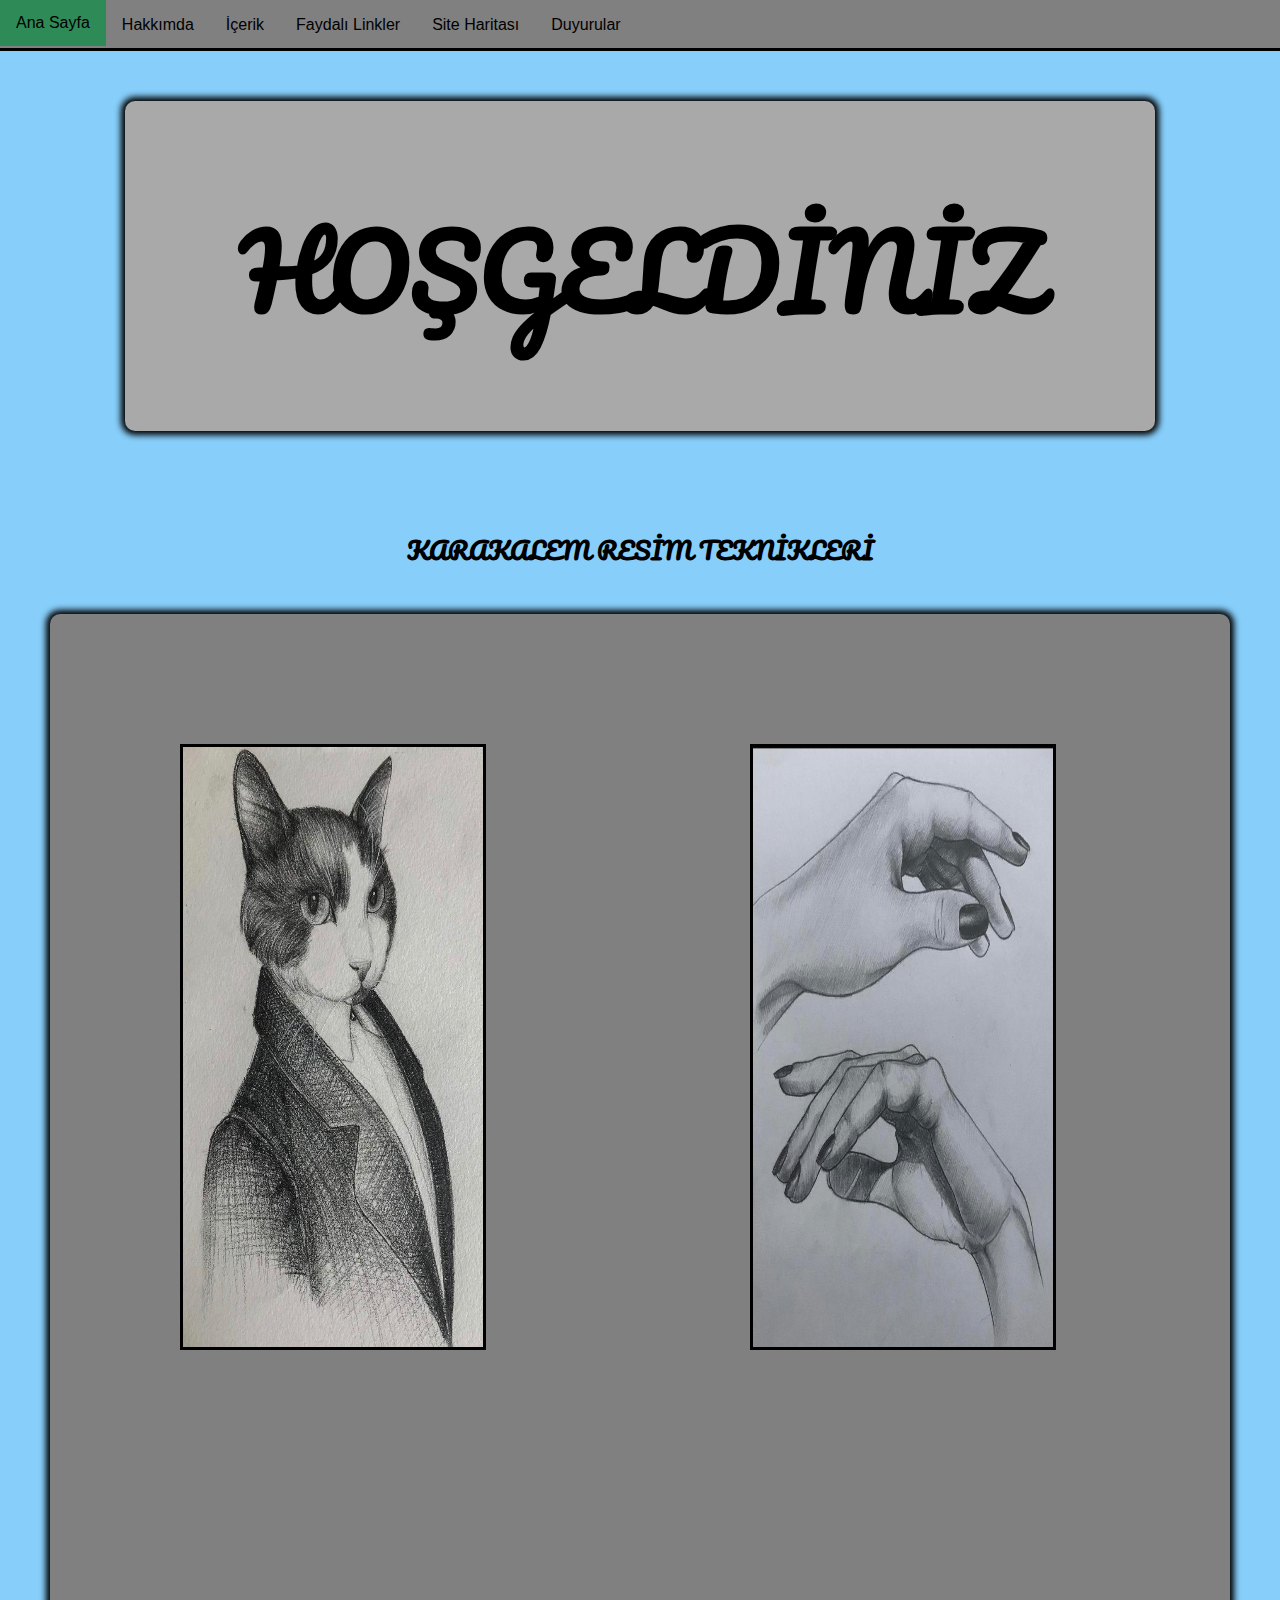
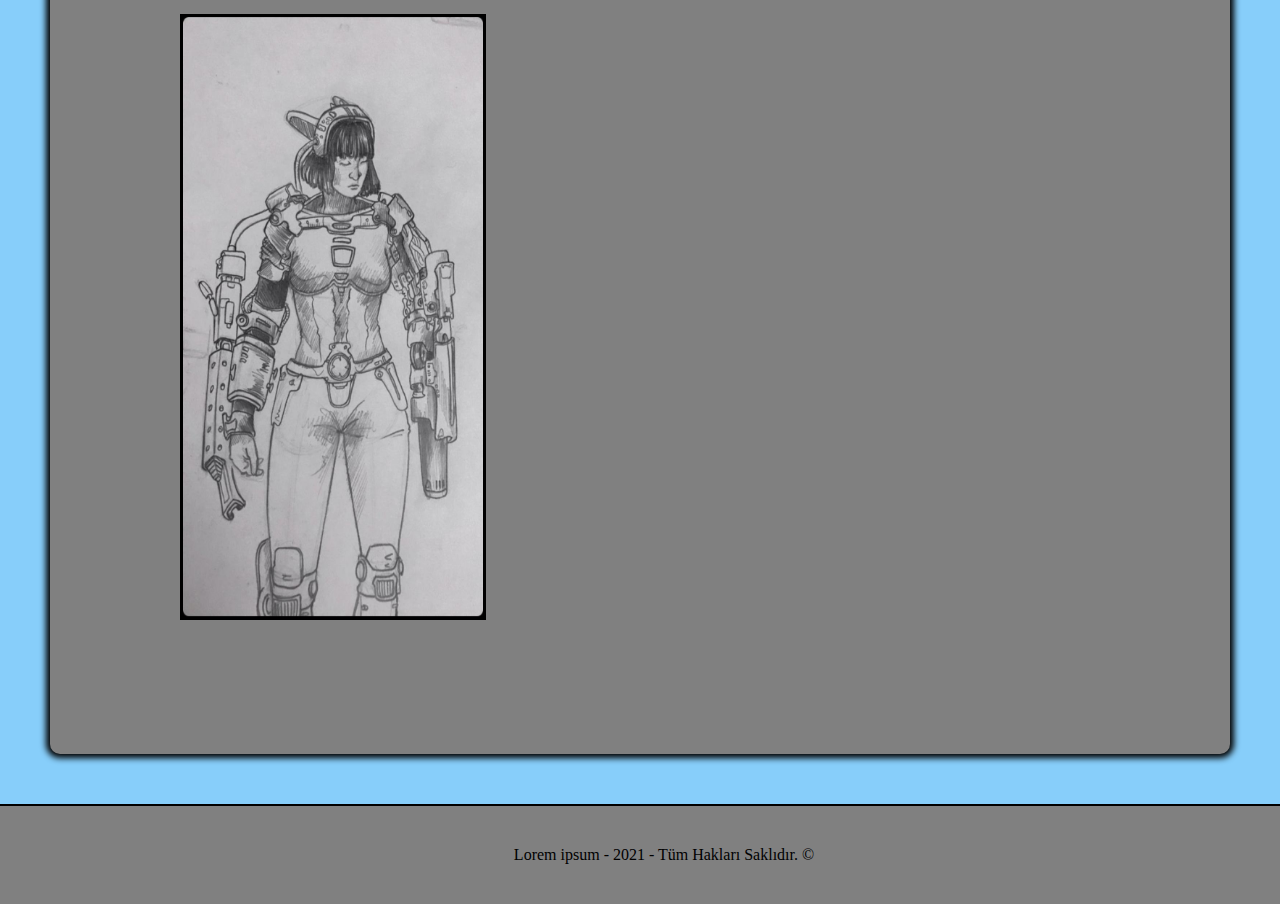
<file: index.html>
<!DOCTYPE html>
<html lang="en">
<head>
    <meta charset="UTF-8">
    <meta http-equiv="X-UA-Compatible" content="IE=edge">
    <meta name="viewport" content="width=device-width, initial-scale=1.0">
    <title>Anasayfa</title>
    <link rel="stylesheet" href="style.css">
    <link rel="preconnect" href="https://fonts.gstatic.com">
    <link href="https://fonts.googleapis.com/css2?family=Dancing+Script:wght@600;700&family=Pacifico&display=swap" rel="stylesheet">
</head>
<body>  

    <ul class="navbar-ul">
      <li class="navbar-li navbar-home"><a href="index.html">Ana Sayfa</a></li>
  
      <li class="navbar-li navbar-li2"><a href="hakkımda.html">Hakkımda</a></li>
  
      <li class="navbar-li navbar-li2"><a href="içerik.html">İçerik</a></li>
  
      <li class="navbar-li navbar-li2"><a href="faydalılinkler.html">Faydalı Linkler</a></li>

      <li class="navbar-li navbar-li2"><a href="siteharitası.html">Site Haritası</a></li>
      
      <li class="navbar-li navbar-li2"><a href="duyurular.html">Duyurular</a></li>
    </ul>


      <center><div class="container">
          <h1> HOŞGELDİNİZ </h1>
          <br>
          <br>
          <br>
          <h2> KARAKALEM RESİM TEKNİKLERİ</h2>
      </div></center>

      <div class="images">
          <img src="image/image1.jpeg" width="300px" height="600px" alt="" style="margin: 130px; border-style: solid;">
          <img src="image/image2.jpeg" width="300px" height="600px" alt="" style="margin: 130px; border-style: solid;">
          <img src="image/image3.jpeg" width="300px" height="600px" alt="" style="margin: 130px; border-style: solid;">
      </div>
      
      <footer>
          <center><p>Lorem ipsum - 2021 - Tüm Hakları Saklıdır. &copy; </p></center>
      </footer>


</body>
</html>
</file>
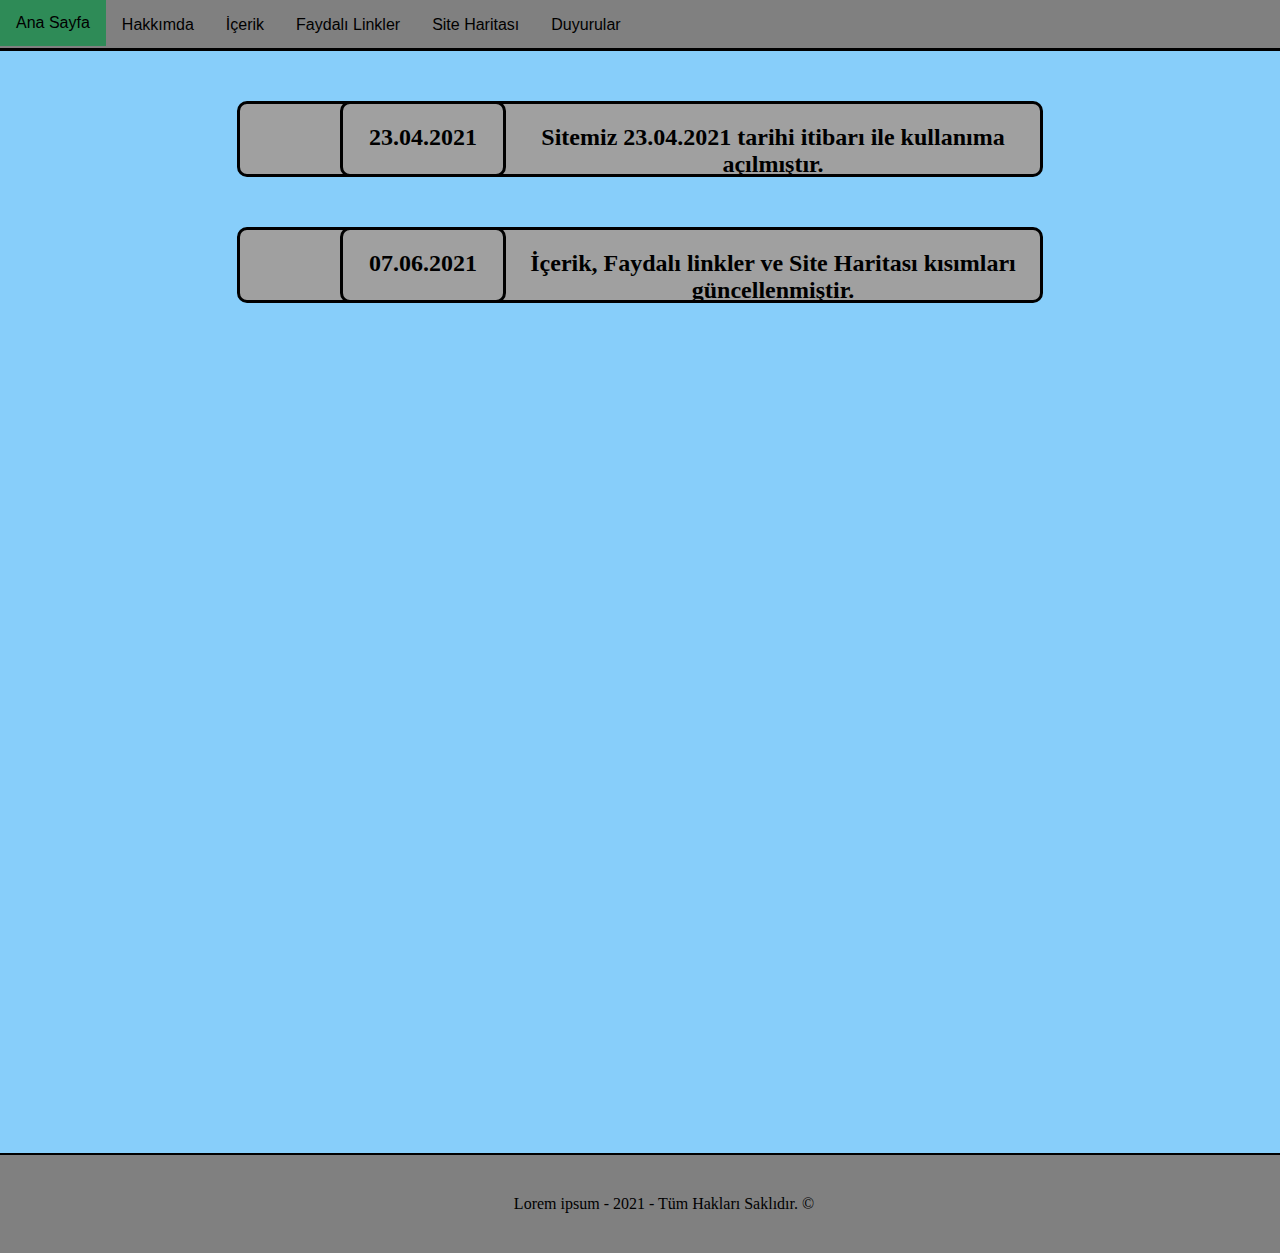
<file: duyurular.html>
<!DOCTYPE html>
<html lang="en">
<head>
    <meta charset="UTF-8">
    <meta http-equiv="X-UA-Compatible" content="IE=edge">
    <meta name="viewport" content="width=device-width, initial-scale=1.0">
    <title>Duyurular</title>
    <link rel="stylesheet" href="style.css">
    <link rel="preconnect" href="https://fonts.gstatic.com">
    <link href="https://fonts.googleapis.com/css2?family=Dancing+Script:wght@600;700&family=Pacifico&display=swap" rel="stylesheet">
</head>
<body>

  <ul class="navbar-ul">
    <li class="navbar-li navbar-home"><a href="index.html">Ana Sayfa</a></li>

    <li class="navbar-li navbar-li2"><a href="hakkımda.html">Hakkımda</a></li>

    <li class="navbar-li navbar-li2"><a href="içerik.html">İçerik</a></li>

    <li class="navbar-li navbar-li2"><a href="faydalılinkler.html">Faydalı Linkler</a></li>

    <li class="navbar-li navbar-li2"><a href="siteharitası.html">Site Haritası</a></li>

    <li class="navbar-li navbar-li2"><a href="duyurular.html">Duyurular</a></li>
  </ul>

      <center><div class="duyurucontainer">

      </div>
      <div class="tarihvesaat">
            <h2>23.04.2021</h2>
      </div>
      <div class="duyurutext">
          <h2>Sitemiz 23.04.2021 tarihi itibarı ile kullanıma açılmıştır.</h2>
      </div>
      <div class="tarihvesaat">
        <h2>07.06.2021</h2>
  </div>
  <div class="duyurutext">
      <h2>İçerik, Faydalı linkler ve Site Haritası kısımları güncellenmiştir.</h2>
  </div>
    </div></center>

    <div class="bosdiv">
    </div>

    <footer>
      <center><p>Lorem ipsum - 2021 - Tüm Hakları Saklıdır. &copy; </p></center>
    </footer>

</body>
</html>
</file>
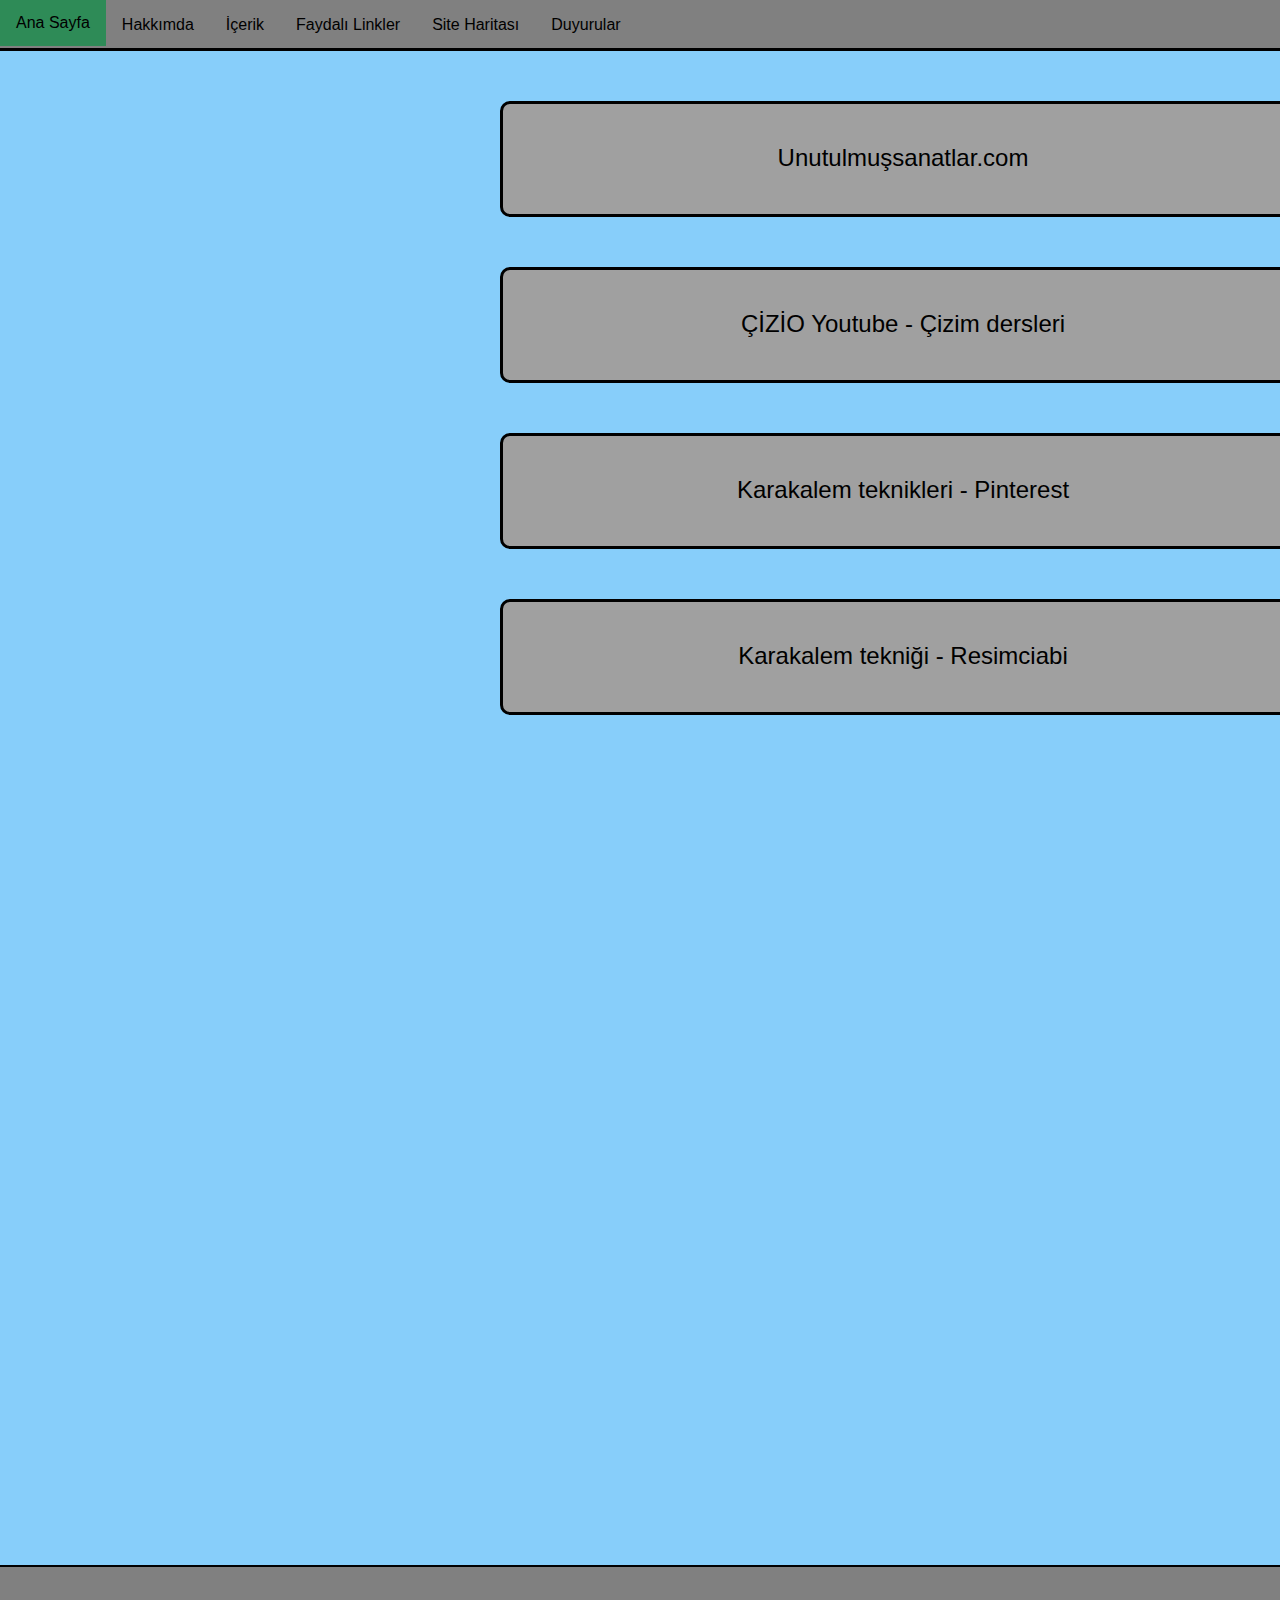
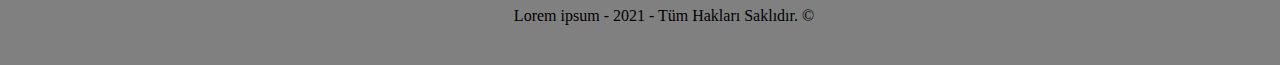
<file: faydalılinkler.html>
<!DOCTYPE html>
<html lang="en">
<head>
    <meta charset="UTF-8">
    <meta http-equiv="X-UA-Compatible" content="IE=edge">
    <meta name="viewport" content="width=device-width, initial-scale=1.0">
    <title>Faydalı Linkler</title>
    <link rel="stylesheet" href="style.css">
    <link rel="preconnect" href="https://fonts.gstatic.com">
    <link href="https://fonts.googleapis.com/css2?family=Dancing+Script:wght@600;700&family=Pacifico&display=swap" rel="stylesheet">
</head>
<body>

  <ul class="navbar-ul">
    <li class="navbar-li navbar-home"><a href="index.html">Ana Sayfa</a></li>

    <li class="navbar-li navbar-li2"><a href="hakkımda.html">Hakkımda</a></li>

    <li class="navbar-li navbar-li2"><a href="içerik.html">İçerik</a></li>

    <li class="navbar-li navbar-li2"><a href="faydalılinkler.html">Faydalı Linkler</a></li>

    <li class="navbar-li navbar-li2"><a href="siteharitası.html">Site Haritası</a></li>

    <li class="navbar-li navbar-li2"><a href="duyurular.html">Duyurular</a></li>
  </ul>

  <div class="faydalılinkler">
    <center><a href="http://www.unutulmussanatlar.com/2012/10/resme-giris-ve-karakalem-cizim_63.html" target="_blank">Unutulmuşsanatlar.com</a></center>
  </div>
  <div class="faydalılinkler2">
    <center><a href="https://www.youtube.com/watch?v=VolseUP0Czc" target="_blank">ÇİZİO Youtube - Çizim dersleri</a></center>
  </div>
  <div class="faydalılinkler3">
    <center><a href="https://tr.pinterest.com/kiraykarasu/karakalem-teknikleri/" target="_blank">Karakalem teknikleri - Pinterest</a></center>
  </div>
  <div class="faydalılinkler4">
    <center><a href="https://www.resimciabi.com/kara-kalem-teknigine-baslarken/" target="_blank">Karakalem tekniği - Resimciabi</a></center>
  </div>

  <div class="bosdiv">
  </div>

    <footer>
        <center><p>Lorem ipsum - 2021 - Tüm Hakları Saklıdır. &copy; </p></center>
    </footer>

</body>
</html>
</file>
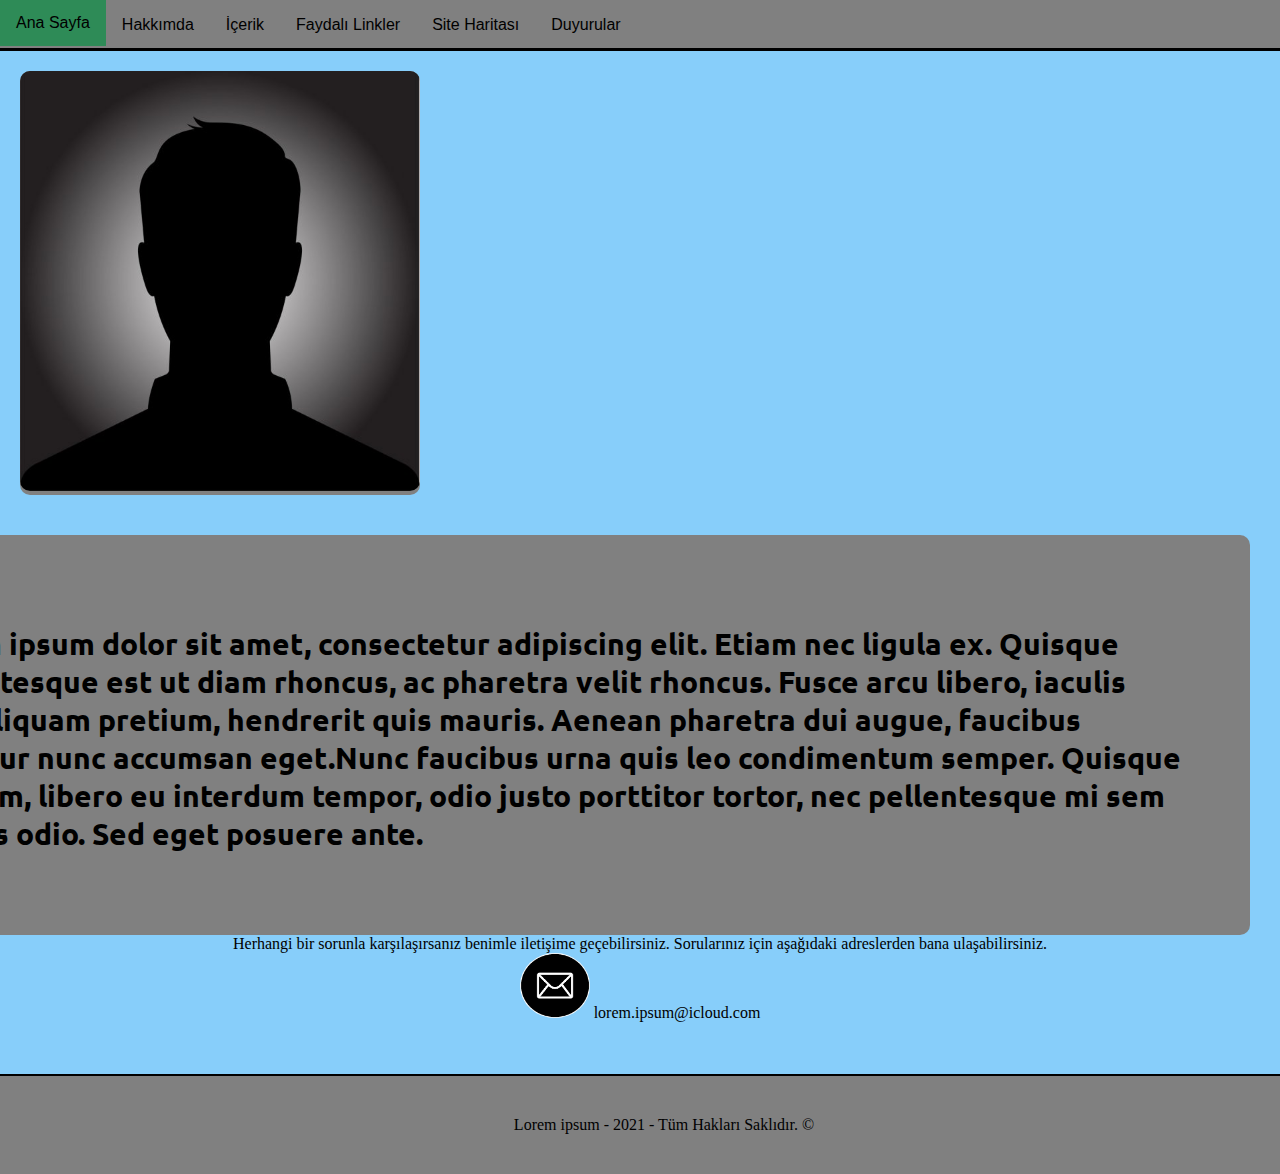
<file: hakkımda.html>
<!DOCTYPE html>
<html lang="en">
<head>
    <meta charset="UTF-8">
    <meta http-equiv="X-UA-Compatible" content="IE=edge">
    <meta name="viewport" content="width=device-width, initial-scale=1.0">
    <title>Hakkımda</title>
    <link rel="stylesheet" href="style.css">
    <link rel="preconnect" href="https://fonts.gstatic.com">
    <link href="https://fonts.googleapis.com/css2?family=Dancing+Script:wght@600;700&family=Pacifico&display=swap" rel="stylesheet">
    <link rel="preconnect" href="https://fonts.gstatic.com">
    <link href="https://fonts.googleapis.com/css2?family=Ubuntu&display=swap" rel="stylesheet">
</head>
<body>

  <ul class="navbar-ul">
    <li class="navbar-li navbar-home"><a href="index.html">Ana Sayfa</a></li>

    <li class="navbar-li navbar-li2"><a href="hakkımda.html">Hakkımda</a></li>

    <li class="navbar-li navbar-li2"><a href="içerik.html">İçerik</a></li>

    <li class="navbar-li navbar-li2"><a href="faydalılinkler.html">Faydalı Linkler</a></li>

    <li class="navbar-li navbar-li2"><a href="siteharitası.html">Site Haritası</a></li>

    <li class="navbar-li navbar-li2"><a href="duyurular.html">Duyurular</a></li>
    
  </ul>
        

        <div class="soldiv">
        <img src="image/anonimprofil.jpg" width="400px" height="420px" alt="" style="border-radius: 10px;">
        </div>
        <div class="sağdiv">
        <h3>Lorem ipsum dolor sit amet, consectetur adipiscing elit. Etiam nec ligula ex. Quisque pellentesque est ut diam rhoncus, ac pharetra velit rhoncus. 
            Fusce arcu libero, iaculis quis aliquam pretium, hendrerit quis mauris. Aenean pharetra dui augue, faucibus efficitur nunc accumsan eget.Nunc faucibus urna quis leo 
            condimentum semper. Quisque aliquam, libero eu interdum tempor, odio justo porttitor tortor, nec pellentesque mi sem finibus odio. Sed eget posuere ante.


        </h3>
        </div>
        <div class="iletişim">
            <center><p> Herhangi bir sorunla karşılaşırsanız benimle iletişime geçebilirsiniz. Sorularınız için aşağıdaki adreslerden bana ulaşabilirsiniz.
                <br>
                <img src="image/mailicon.png" width="70px" height="65px" style="border-radius: 50%;" alt="civelek.hamza@icloud.com"> lorem.ipsum@icloud.com
        </div>
        
        <br>
        <br>
        <footer>
          <center><p>Lorem ipsum - 2021 - Tüm Hakları Saklıdır. &copy; </p></center>
      </footer>
</body>
</html>
</file>
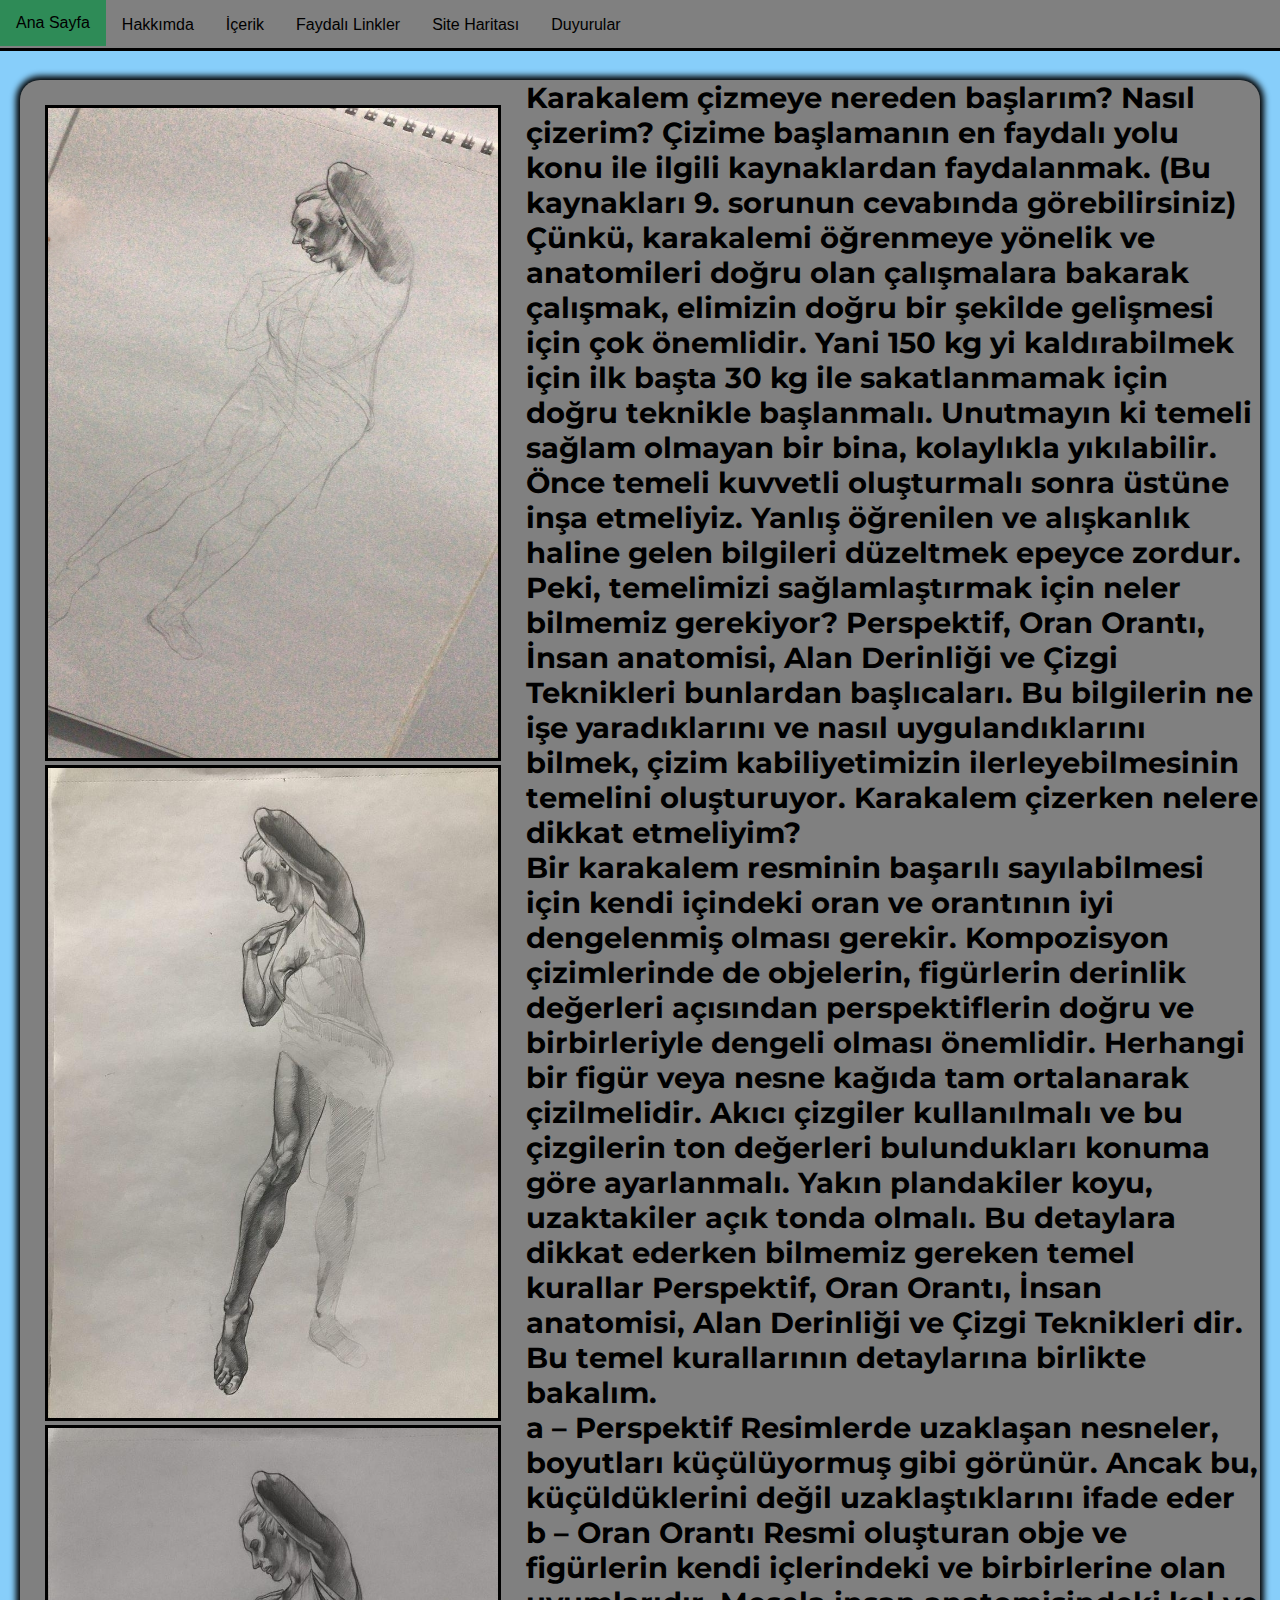
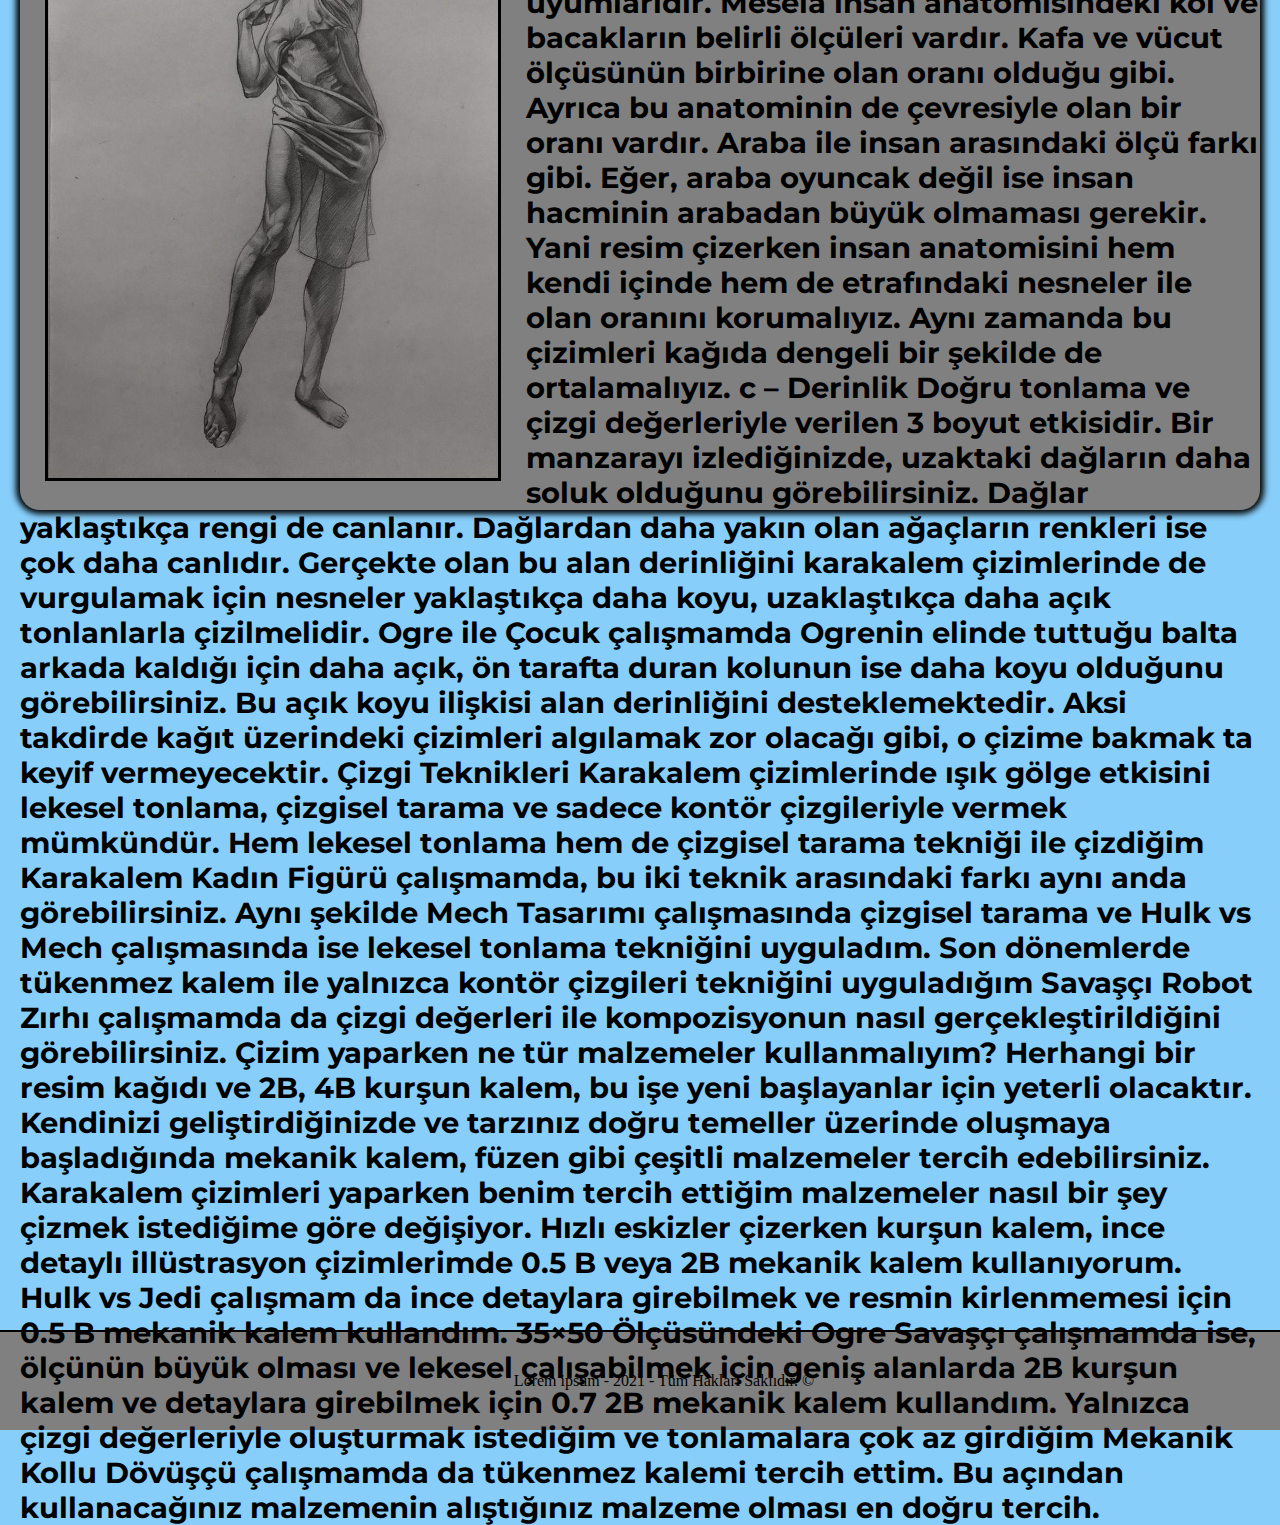
<file: içerik.html>
<!DOCTYPE html>
<html lang="en">
<head>
    <meta charset="UTF-8">
    <meta http-equiv="X-UA-Compatible" content="IE=edge">
    <meta name="viewport" content="width=device-width, initial-scale=1.0">
    <title>İçerik</title>
    <link rel="stylesheet" href="style.css">
    <link rel="preconnect" href="https://fonts.gstatic.com">
    <link href="https://fonts.googleapis.com/css2?family=Dancing+Script:wght@600;700&family=Pacifico&display=swap" rel="stylesheet">
  <link href="https://fonts.googleapis.com/css2?family=Montserrat:ital,wght@0,300;1,300&display=swap" rel="stylesheet">
</head>
<body>

  <ul class="navbar-ul">
    <li class="navbar-li navbar-home"><a href="index.html">Ana Sayfa</a></li>

    <li class="navbar-li navbar-li2"><a href="hakkımda.html">Hakkımda</a></li>

    <li class="navbar-li navbar-li2"><a href="içerik.html">İçerik</a></li>

    <li class="navbar-li navbar-li2"><a href="faydalılinkler.html">Faydalı Linkler</a></li>

    <li class="navbar-li navbar-li2"><a href="siteharitası.html">Site Haritası</a></li>

    <li class="navbar-li navbar-li2"><a href="duyurular.html">Duyurular</a></li>
  </ul>



  
<div class="içerik">
<div class="içerikgörsel">
<img src="image/içerik1.jpeg" width="450" height="650" alt=""> <br>
<img src="image/içerik2.jpeg" width="450" height="650" alt=""> <br>
<img src="image/içerik3.jpeg" width="450" height="650" alt=""> <br>
</div>
<div class="içerikyazı">
  <p></p> Karakalem çizmeye nereden başlarım? Nasıl çizerim?
Çizime başlamanın en faydalı yolu konu ile ilgili kaynaklardan faydalanmak. (Bu kaynakları 9. sorunun cevabında görebilirsiniz) Çünkü, karakalemi öğrenmeye yönelik ve 
anatomileri doğru olan çalışmalara bakarak çalışmak, elimizin doğru bir şekilde gelişmesi için çok önemlidir. Yani 150 kg yi kaldırabilmek için ilk başta 30 kg ile 
sakatlanmamak için doğru teknikle başlanmalı. Unutmayın ki temeli sağlam olmayan bir bina, kolaylıkla yıkılabilir. Önce temeli kuvvetli oluşturmalı sonra üstüne inşa 
etmeliyiz. Yanlış öğrenilen ve alışkanlık haline gelen bilgileri düzeltmek epeyce zordur.
Peki, temelimizi sağlamlaştırmak için neler bilmemiz gerekiyor? Perspektif, Oran Orantı, İnsan anatomisi, Alan Derinliği ve Çizgi Teknikleri bunlardan başlıcaları. Bu 
bilgilerin ne işe yaradıklarını ve nasıl uygulandıklarını bilmek, çizim kabiliyetimizin ilerleyebilmesinin temelini oluşturuyor.
Karakalem çizerken nelere dikkat etmeliyim? <br>
Bir karakalem resminin başarılı sayılabilmesi için kendi içindeki oran ve orantının iyi dengelenmiş olması gerekir. Kompozisyon çizimlerinde de objelerin, 
figürlerin derinlik değerleri açısından perspektiflerin doğru ve birbirleriyle dengeli olması önemlidir. Herhangi bir figür veya nesne kağıda tam ortalanarak çizilmelidir. 
Akıcı çizgiler kullanılmalı ve bu çizgilerin ton değerleri bulundukları konuma göre ayarlanmalı. Yakın plandakiler koyu, uzaktakiler açık tonda olmalı. Bu detaylara dikkat 
ederken bilmemiz gereken temel kurallar Perspektif, Oran Orantı, İnsan anatomisi, Alan Derinliği ve Çizgi Teknikleri dir. Bu temel kurallarının detaylarına birlikte bakalım. <br>
a – Perspektif
Resimlerde uzaklaşan nesneler, boyutları küçülüyormuş gibi görünür. Ancak bu, küçüldüklerini değil uzaklaştıklarını ifade eder
 
b – Oran Orantı
Resmi oluşturan obje ve figürlerin kendi içlerindeki ve birbirlerine olan uyumlarıdır. Mesela insan anatomisindeki kol ve bacakların belirli ölçüleri vardır. Kafa ve vücut 
ölçüsünün birbirine olan oranı olduğu gibi. Ayrıca bu anatominin de çevresiyle olan bir oranı vardır. Araba ile insan arasındaki ölçü farkı gibi. Eğer, araba oyuncak değil ise 
insan hacminin arabadan büyük olmaması gerekir. Yani resim çizerken insan anatomisini hem kendi içinde hem de etrafındaki nesneler ile olan oranını korumalıyız. Aynı zamanda bu çizimleri kağıda dengeli bir şekilde de ortalamalıyız.
c – Derinlik
Doğru tonlama ve çizgi değerleriyle verilen 3 boyut etkisidir. Bir manzarayı izlediğinizde, uzaktaki dağların daha soluk olduğunu görebilirsiniz. Dağlar yaklaştıkça rengi de 
canlanır. Dağlardan daha yakın olan ağaçların renkleri ise çok daha canlıdır. Gerçekte olan bu alan derinliğini karakalem çizimlerinde de vurgulamak için nesneler yaklaştıkça 
daha koyu, uzaklaştıkça daha açık tonlanlarla çizilmelidir. Ogre ile Çocuk çalışmamda Ogrenin elinde tuttuğu balta arkada kaldığı için daha açık, ön tarafta duran kolunun ise daha koyu olduğunu görebilirsiniz. Bu açık koyu ilişkisi alan derinliğini desteklemektedir. Aksi takdirde kağıt üzerindeki çizimleri algılamak zor olacağı gibi, o çizime bakmak ta keyif vermeyecektir.
 Çizgi Teknikleri
 
Karakalem çizimlerinde ışık gölge etkisini lekesel tonlama, çizgisel tarama ve sadece kontör çizgileriyle vermek mümkündür. Hem lekesel tonlama hem de çizgisel tarama tekniği ile 
çizdiğim Karakalem Kadın Figürü çalışmamda, bu iki teknik arasındaki farkı aynı anda görebilirsiniz. Aynı şekilde Mech Tasarımı çalışmasında çizgisel tarama ve Hulk vs Mech çalışmasında 
ise lekesel tonlama tekniğini uyguladım. Son dönemlerde tükenmez kalem ile yalnızca kontör çizgileri tekniğini uyguladığım Savaşçı Robot Zırhı çalışmamda da çizgi değerleri ile 
kompozisyonun nasıl gerçekleştirildiğini görebilirsiniz.
Çizim yaparken ne tür malzemeler kullanmalıyım?
 
Herhangi bir resim kağıdı ve 2B, 4B kurşun kalem, bu işe yeni başlayanlar için yeterli olacaktır. Kendinizi geliştirdiğinizde ve tarzınız doğru temeller üzerinde oluşmaya başladığında
 mekanik kalem, füzen gibi çeşitli malzemeler tercih edebilirsiniz.
Karakalem çizimleri yaparken benim tercih ettiğim malzemeler nasıl bir şey çizmek istediğime göre değişiyor. Hızlı eskizler çizerken kurşun kalem, ince detaylı illüstrasyon 
çizimlerimde 0.5 B veya 2B mekanik kalem kullanıyorum. Hulk vs Jedi çalışmam da ince detaylara girebilmek ve resmin kirlenmemesi için 0.5 B mekanik kalem kullandım. 35×50 
Ölçüsündeki Ogre Savaşçı çalışmamda ise, ölçünün büyük olması ve lekesel çalışabilmek için geniş alanlarda 2B kurşun kalem ve detaylara girebilmek için 0.7 2B mekanik kalem 
kullandım. Yalnızca çizgi değerleriyle oluşturmak istediğim ve tonlamalara çok az girdiğim Mekanik Kollu Dövüşçü çalışmamda da tükenmez kalemi tercih ettim. Bu açından kullanacağınız 
malzemenin alıştığınız malzeme olması en doğru tercih. </p>
</div>
</div>


      <div class="bosdiv">
      </div>


    <footer>
        <center><p>Lorem ipsum - 2021 - Tüm Hakları Saklıdır. &copy; </p></center>
    </footer>

</body>
</html>
</file>
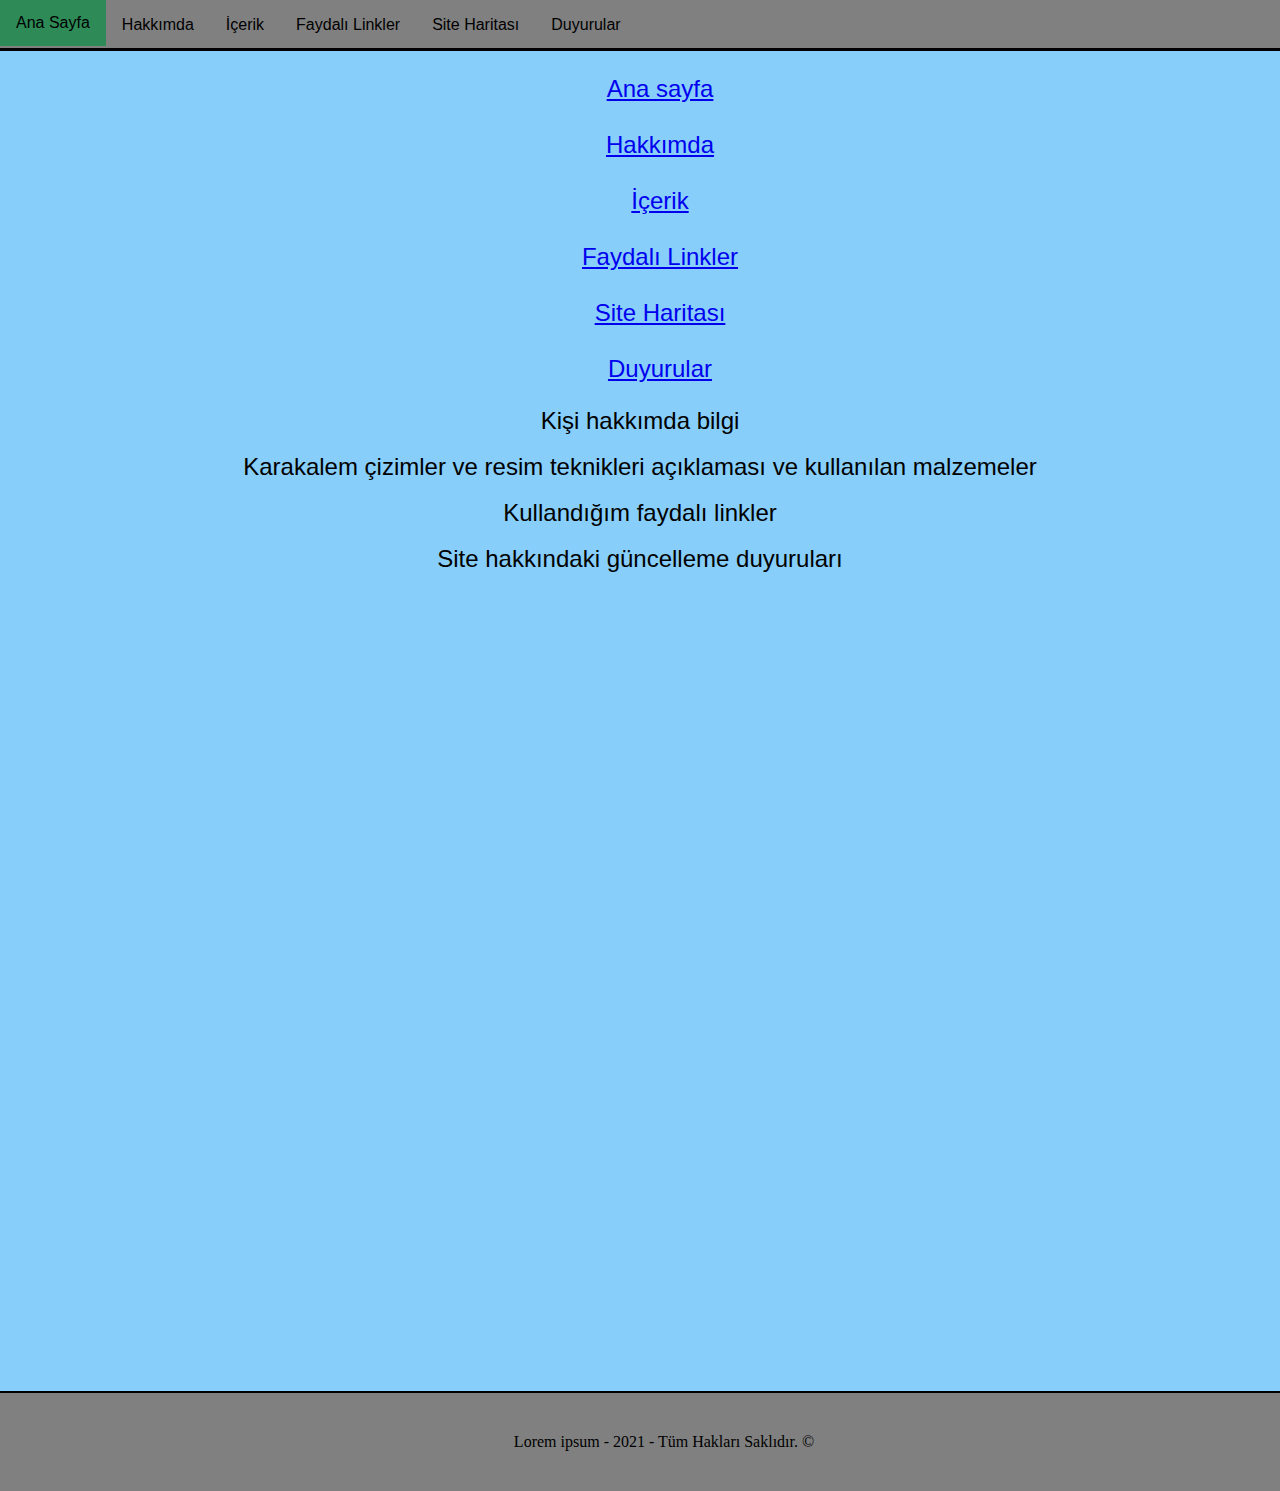
<file: siteharitası.html>
<!DOCTYPE html>
<html lang="en">
<head>
    <meta charset="UTF-8">
    <meta http-equiv="X-UA-Compatible" content="IE=edge">
    <meta name="viewport" content="width=device-width, initial-scale=1.0">
    <title>Site Haritası</title>
    <link rel="stylesheet" href="style.css">
</head>
<body>
    <ul class="navbar-ul">
      <li class="navbar-li navbar-home"><a href="index.html">Ana Sayfa</a></li>
    
        <li class="navbar-li navbar-li2"><a href="hakkımda.html">Hakkımda</a></li>
    
        <li class="navbar-li navbar-li2"><a href="içerik.html">İçerik</a></li>
    
        <li class="navbar-li navbar-li2"><a href="faydalılinkler.html">Faydalı Linkler</a></li>

        <li class="navbar-li navbar-li2"><a href="siteharitası.html">Site Haritası</a></li>
    
        <li class="navbar-li navbar-li2"><a href="duyurular.html">Duyurular</a></li>
      </ul>



      <center><ul class="site-ul">
        <li class="site-li"><a href="index.html">Ana sayfa</a></li>
        <br>
        <li class="site-li"><a href="hakkımda.html">Hakkımda</a></li>
        <br>
        <li class="site-li"><a href="içerik.html">İçerik</a></li>
        <br>
        <li class="site-li"><a href="faydalılinkler.html">Faydalı Linkler</a></li>
        <br>
        <li class="site-li"><a href="siteharitası.html">Site Haritası</a></li>
        <br>
        <li class="site-li"><a href="duyurular.html">Duyurular</a></li>
      </ul></center>
    <div class="list-2">
      <center><li>Kişi hakkımda bilgi</li></center>
      <br>
      <center><li>Karakalem çizimler ve resim teknikleri açıklaması ve kullanılan malzemeler</li></center>
      <br>
      <center><li>Kullandığım faydalı linkler</li></center>
      <br>
      <center><li>Site hakkındaki güncelleme duyuruları</li></center>
      <br>
    </div>
  
<div class="bosdiv"></div>

    <footer>
      <center><p>Lorem ipsum - 2021 - Tüm Hakları Saklıdır. &copy; </p></center>
    </footer>
</body>
</html>
</file>
<file: style.css>
body {
    margin: 0;
    background-color: #87cefa !important;
}
.navbar-ul {
    list-style-type: none;

    margin: 0;

    padding: 0;

    overflow: hidden;

    background-color: gray;

    border-bottom: black solid;
}
.navbar-li {
    float: left;
}
.navbar-li2 {
    padding-top: 2px;
}
.navbar-li a {
    display: block;

    color: black;

    text-align: center;

    padding: 14px 16px;

    text-decoration: none;

    font-family: Arial, Helvetica, sans-serif;
}
li a:hover:not(.active) {

    background-color: #2e8b57;
}

.active {
    background-color: purple;
}
  
.navigation_bar li a:hover {
    background-color: #2e8b57;
}
.navigation_bar .active{
    background-color: #2e8b57;  
}
.container {
    font-family: 'Dancing Script', cursive;
    font-family: 'Pacifico', cursive;
    align-items: center;
    background-color: #a9a9a9;
    margin-top: 50px;
    padding: 15px;
    width: 1000px;
    height: 300px;
    border-radius: 10px;
    -webkit-box-shadow: 0 0 6px 4px black;
	-moz-box-shadow: 0 0 6px 4px black;
	box-shadow: 0 0 6px 4px black;
    display: inline-block;
    transition: 400ms;
}
.container h1 {
    font-size: 100px;
}
.container:hover {
    background-color: #2e8b57;
}
.bosdiv {
    height: 800px;
}
.images {
    -webkit-box-shadow: 0 0 6px 4px black;
	-moz-box-shadow: 0 0 6px 4px black;
	box-shadow: 0 0 6px 4px black;
    border-radius: 10px;
    background-color: gray;
    margin: 50px;
    display: block;
    transition: 400ms;
}
.images:hover {
    background-color: #2e8b57;
}
.soldiv {
    float: left;
    margin: 20px;
    background-color: gray;
    border-radius: 10px;
}
.sağdiv {
    float: right;
    width: 1400px;
    height: 400px;
    margin-top: 20px;
    background-color: gray;
    border-radius: 10px;
    margin-right: 30px;
    transition: 300ms;
    color: black;
}
.sağdiv:hover {
    -webkit-box-shadow: 0 0 6px 4px black;
	-moz-box-shadow: 0 0 6px 4px black;
	box-shadow: 0 0 6px 4px black;
    background-color: #2e8b57;
}
.sağdiv h3 {
    padding: 60px;
    font-family: 'Ubuntu', sans-serif;
    font-size: 30px;
}
.iletişim p {
    margin-top: 700px;
}
.tarihvesaat {
    width: 160px;
    height: 70px;
    background-color: #a0a0a0;
    border-radius: 10px;
    transition: 200ms;
    border-style: solid;
    float: left;
    margin-left: 340px;
}
.tarihvesaat:hover {
    background-color: #666666;
}
.duyurutext {
    margin: 50px;
    width: 800px;
    height: 70px;
    background-color: #a0a0a0;
    border-radius: 10px;
    transition: 200ms;
    border-style: solid;
}
.duyurutext:hover {
    background-color: #666666;
}

footer {
    margin: 0 auto;
    width: 100%;
    padding: 1.5rem;
    color: black;
    background-color: gray;
    border-top: black solid 2px;
}
.içerik {
    background-color: gray;
    margin: 20px 20px 20px 20px;
    border-radius: 20px;
    width: auto;
    height: 2030px;
    -webkit-box-shadow: 0 0 6px 4px black;
	-moz-box-shadow: 0 0 6px 4px black;
	box-shadow: 0 0 6px 4px black;
    transition: all 0.3s cubic-bezier(.25,.8,.25,1);
}
.içerikgörsel {
    padding-left: 25px;
    padding-top: 25px;
    padding-right: 25px;
    float: left;
}
.içerikgörsel img {
    border: black solid;
}
.içerikyazı {
    font-family: 'Montserrat', sans-serif;
    font-size: 29px;
    font-weight: bolder;
}
.içerik:hover {
    background-color: #2e8b57;
}
.faydalılinkler {
        margin: 50px;
        width: 800px;
        height: 70px;
        background-color: #a0a0a0;
        border-radius: 10px;
        transition: 200ms;
        border-style: solid;
        padding-top: 40px;
        margin-left: 500px;
}
.faydalılinkler:hover {
    -webkit-box-shadow: 0 0 6px 4px black;
	-moz-box-shadow: 0 0 6px 4px black;
	box-shadow: 0 0 6px 4px black;
    background-color: #2e8b57;
}
.faydalılinkler a {
    text-decoration: none;
    font: bolder;
    font-family: Arial, Helvetica, sans-serif;
    color: black;
    font-size: x-large;
}
.faydalılinkler2 {
    margin: 50px;
    width: 800px;
    height: 70px;
    background-color: #a0a0a0;
    border-radius: 10px;
    transition: 200ms;
    border-style: solid;
    padding-top: 40px;
    margin-left: 500px;
}
.faydalılinkler2:hover {
    -webkit-box-shadow: 0 0 6px 4px black;
	-moz-box-shadow: 0 0 6px 4px black;
	box-shadow: 0 0 6px 4px black;
    background-color: #2e8b57;
}
.faydalılinkler2 a {
    text-decoration: none;
    font: bolder;
    font-family: Arial, Helvetica, sans-serif;
    color: black;
    font-size: x-large;
}.faydalılinkler3 {
    margin: 50px;
    width: 800px;
    height: 70px;
    background-color: #a0a0a0;
    border-radius: 10px;
    transition: 200ms;
    border-style: solid;
    padding-top: 40px;
    margin-left: 500px;
}
.faydalılinkler3:hover {
-webkit-box-shadow: 0 0 6px 4px black;
-moz-box-shadow: 0 0 6px 4px black;
box-shadow: 0 0 6px 4px black;
background-color: #2e8b57;
}
.faydalılinkler3 a {
text-decoration: none;
font: bolder;
font-family: Arial, Helvetica, sans-serif;
color: black;
font-size: x-large;
}
.faydalılinkler4 {
    margin: 50px;
    width: 800px;
    height: 70px;
    background-color: #a0a0a0;
    border-radius: 10px;
    transition: 200ms;
    border-style: solid;
    padding-top: 40px;
    margin-left: 500px;
}
.faydalılinkler4:hover {
-webkit-box-shadow: 0 0 6px 4px black;
-moz-box-shadow: 0 0 6px 4px black;
box-shadow: 0 0 6px 4px black;
background-color: #2e8b57;
}
.faydalılinkler4 a {
text-decoration: none;
font: bolder;
font-family: Arial, Helvetica, sans-serif;
color: black;
font-size: x-large;
}
.site-ul {
    list-style-type: none;
    font-family: Arial, Helvetica, sans-serif;
    color: black;
    font-size: x-large;
}
.site-ul .site-li {
    text-decoration: none;
}
.list-2 li {
    list-style-type: disc;
    font-family: Arial, Helvetica, sans-serif;
    color: black;
    font-size: x-large;
}
::-webkit-scrollbar {
    display: none;
    visibility: hidden;
    opacity: 0
}
</file>
